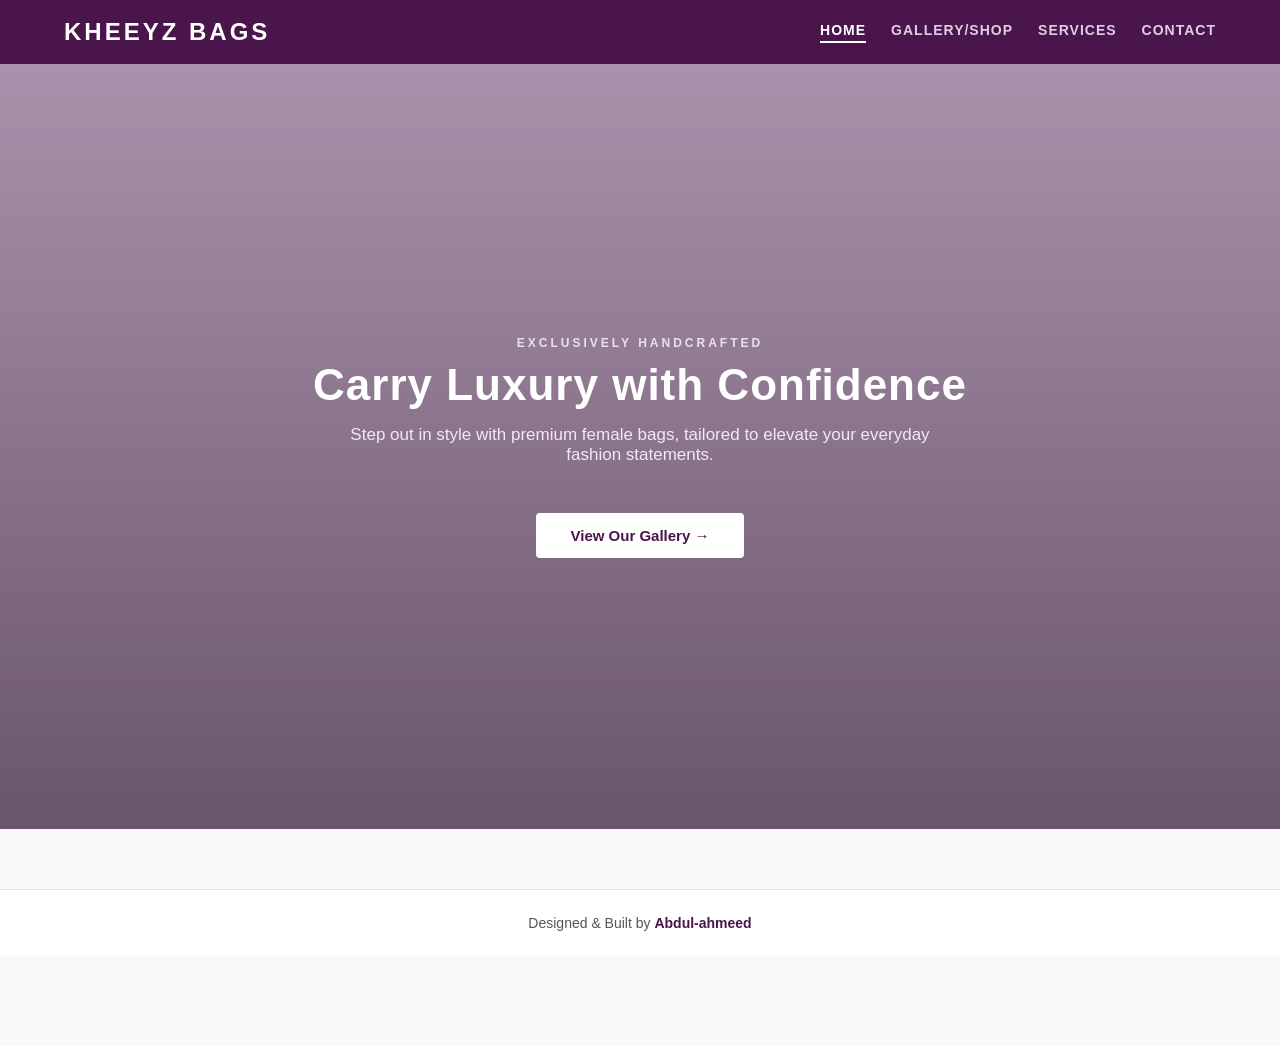
<file: index.html>
<!DOCTYPE html>
<html lang="en">
<head>
    <meta charset="UTF-8">
    <meta name="viewport" content="width=device-width, initial-scale=1.0">
    <title>Kheeyz Bags | Luxury Collection</title>
    <link rel="stylesheet" href="style.css">
   <link rel="icon" type="image/jpeg" href="logo.jpg.jpeg">
    <link rel="manifest" href="manifest.json">
</head>
<body>

    <header class="navbar">
        <div class="logo">KHEEYZ BAGS</div>
        <nav class="nav-links">
            <a href="index.html" class="active">Home</a>
            <a href="store.html">Gallery/Shop</a>
            <a href="service.html">Services</a>
            <a href="contact.html">Contact</a>
        </nav>
    </header>

    <section class="hero-section">
        <div class="hero-content">
            <span class="sub-title">EXCLUSIVELY HANDCRAFTED</span>
            <h2>Carry Luxury with Confidence</h2>
            <p>Step out in style with premium female bags, tailored to elevate your everyday fashion statements.</p>
            <br>
            <button class="explore-btn" onclick="window.location.href='store.html'">View Our Gallery →</button>
        </div>
    </section>

    <footer class="site-footer">
        <p>Designed & Built by <a href="https://wa.me/2349133125043?text=Hi,%20I%20saw%20the%20Kheeyz%20Bags%20site%20and%20want%20to%20inquire%20about%20a%20website!" target="_blank">Abdul-ahmeed</a></p>
    </footer>

</body>
</html>
</file>
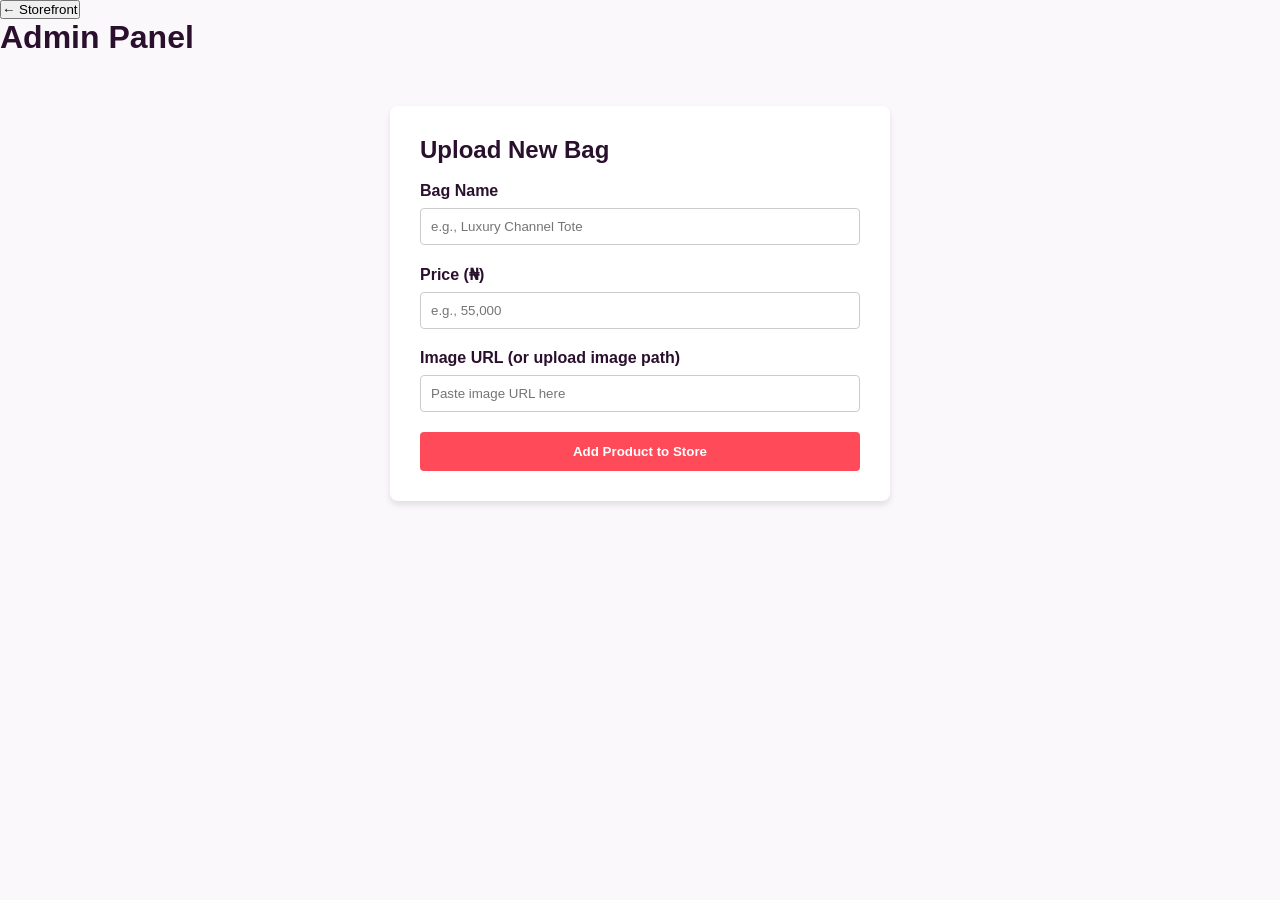
<file: admin.html>
<!DOCTYPE html>
<html lang="en">
<head>
    <meta charset="UTF-8">
    <meta name="viewport" content="width=device-width, initial-scale=1.0">
    <title>Admin - Add New Bag</title>
    <link rel="stylesheet" href="style.css">
    <style>
        .form-container { max-width: 500px; margin: 50px auto; background: white; padding: 30px; border-radius: 8px; box-shadow: 0 4px 6px rgba(0,0,0,0.1); }
        .form-group { margin-bottom: 20px; }
        .form-group label { display: block; margin-bottom: 8px; font-weight: 600; }
        .form-group input { width: 100%; padding: 10px; border: 1px solid #ccc; border-radius: 4px; }
        .submit-btn { background: #ff4a5a; color: white; border: none; padding: 12px; width: 100%; border-radius: 4px; cursor: pointer; font-weight: bold; }
    </style>
</head>
<body>

    <header>
        <button class="back-btn" onclick="window.location.href='index.html'">← Storefront</button>
        <h1>Admin Panel</h1>
        <div></div>
    </header>

    <div class="form-container">
        <h2>Upload New Bag</h2>
        <br>
        <form id="product-form">
            <div class="form-group">
                <label for="bag-name">Bag Name</label>
                <input type="text" id="bag-name" required placeholder="e.g., Luxury Channel Tote">
            </div>
            <div class="form-group">
                <label for="bag-price">Price (₦)</label>
                <input type="text" id="bag-price" required placeholder="e.g., 55,000">
            </div>
            <div class="form-group">
                <label for="bag-image">Image URL (or upload image path)</label>
                <input type="text" id="bag-image" required placeholder="Paste image URL here">
            </div>
            <button type="submit" class="submit-btn">Add Product to Store</button>
        </form>
    </div>

    <script>
        // Quick script to handle the admin form submission
        document.getElementById('product-form').addEventListener('submit', function(e) {
            e.preventDefault();
            
            const name = document.getElementById('bag-name').value;
            const price = document.getElementById('bag-price').value;
            const image = document.getElementById('bag-image').value;
            
            const newProduct = { name, price, image };
            
            // Get existing products from localStorage, or start a new array
            let products = JSON.parse(localStorage.getItem('storedProducts')) || [];
            products.push(newProduct);
            
            // Save back to localStorage
            localStorage.setItem('storedProducts', JSON.stringify(products));
            
            alert('Product added successfully!');
            this.reset();
        });
    </script>
</body>
</html>
</file>
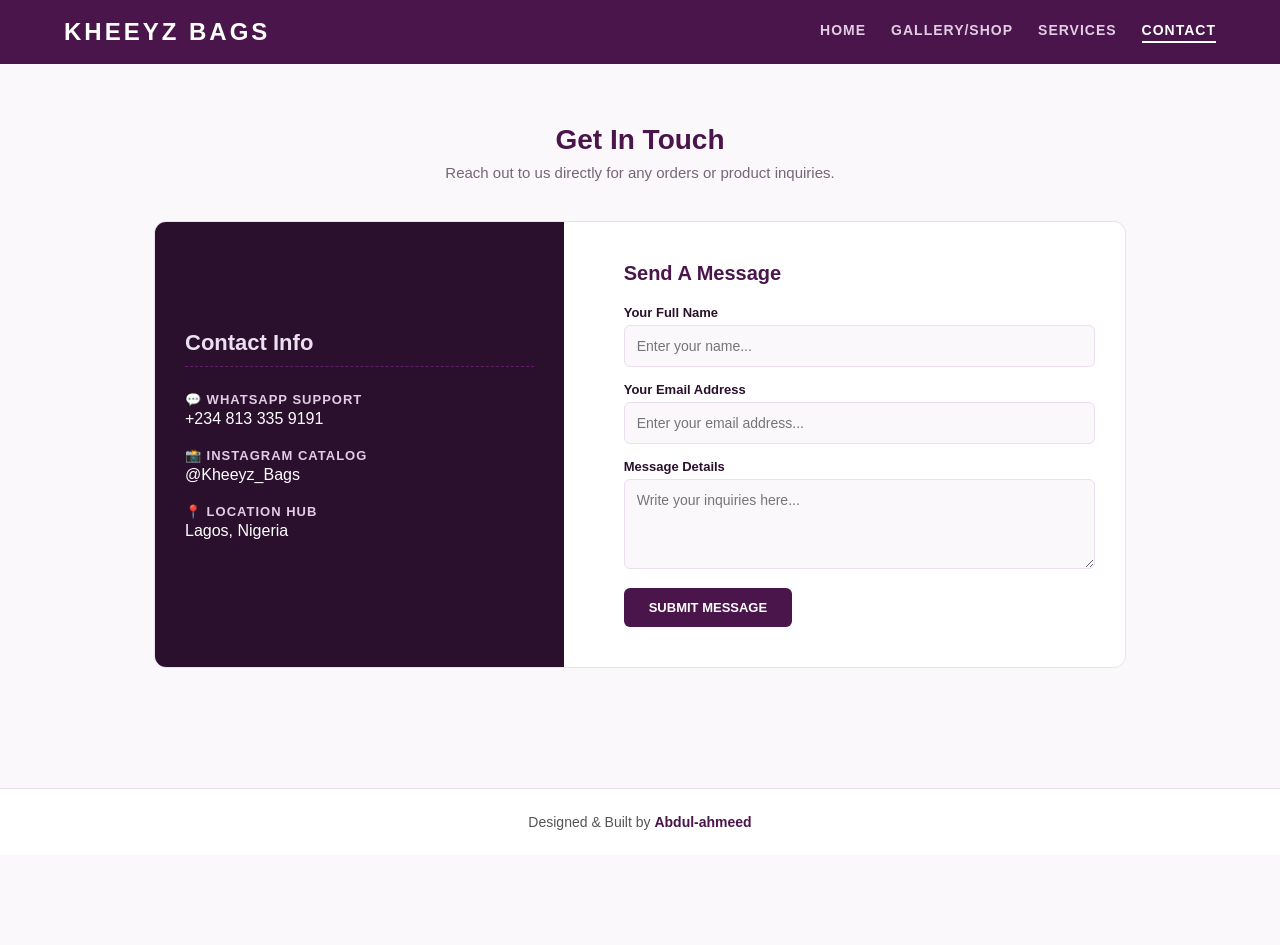
<file: contact.html>
<!DOCTYPE html>
<html lang="en">
<head>
    <meta charset="UTF-8">
    <meta name="viewport" content="width=device-width, initial-scale=1.0">
    <title>Contact Us - Kheeyz Bags</title>
    <link rel="stylesheet" href="style.css">
    <link rel="icon" type="image/jpeg" href="logo.jpg.jpeg">
</head>
<body>

    <header class="navbar">
        <div class="logo">KHEEYZ BAGS</div>
        <nav class="nav-links">
            <a href="index.html">Home</a>
            <a href="store.html">Gallery/Shop</a>
            <a href="service.html">Services</a>
            <a href="contact.html" class="active">Contact</a>
        </nav>
    </header>

    <section class="page-container">
        <div class="page-title">
            <h2>Get In Touch</h2>
            <p>Reach out to us directly for any orders or product inquiries.</p>
        </div>

        <div class="contact-split-grid">
            
            <div class="contact-info-panel">
                <h3>Contact Info</h3>
                
                <div class="info-item-row">
                    <strong>💬 WhatsApp Support</strong>
                    <p><a href="https://wa.me/2348133359191" target="_blank">+234 813 335 9191</a></p>
                </div>

                <div class="info-item-row">
                    <strong>📸 Instagram Catalog</strong>
                    <p><a href="https://instagram.com" target="_blank">@Kheeyz_Bags</a></p>
                </div>

                <div class="info-item-row">
                    <strong>📍 Location Hub</strong>
                    <p>Lagos, Nigeria</p>
                </div>
            </div>

            <div class="contact-form-panel">
                <h3>Send A Message</h3>
                <form action="#">
                    <div class="form-field-group">
                        <label>Your Full Name</label>
                        <input type="text" placeholder="Enter your name..." required>
                    </div>
                    <div class="form-field-group">
                        <label>Your Email Address</label>
                        <input type="email" placeholder="Enter your email address..." required>
                    </div>
                    <div class="form-field-group">
                        <label>Message Details</label>
                        <textarea rows="4" placeholder="Write your inquiries here..." required></textarea>
                    </div>
                    <button type="submit" class="form-submit-btn">Submit Message</button>
                </form>
            </div>

        </div>
    </section>

    <footer class="site-footer">
        <p>Designed & Built by <a href="https://wa.me/2349133125043?text=Hi,%20I%20saw%20the%20Kheeyz%20Bags%20site%20and%20want%20to%20inquire%20about%20a%20website!" target="_blank">Abdul-ahmeed</a></p>
    </footer>

</body>
</html>
</file>
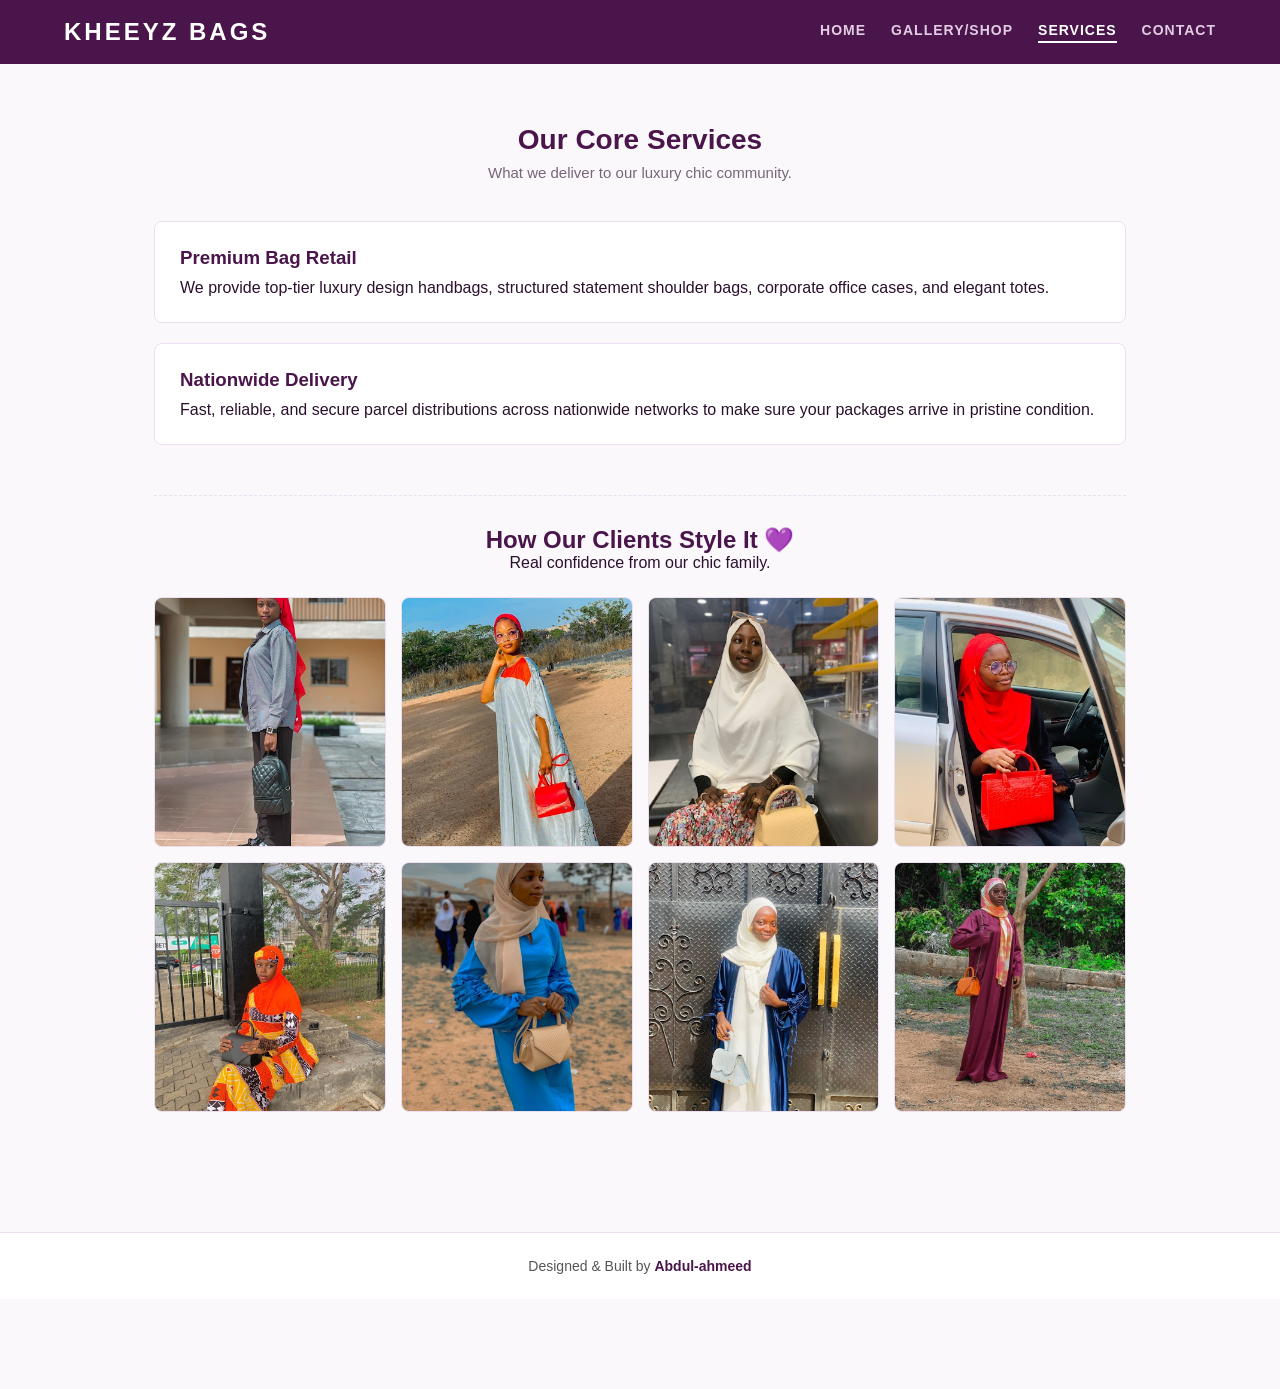
<file: service.html>
<!DOCTYPE html>
<html lang="en">
<head>
    <meta charset="UTF-8">
    <meta name="viewport" content="width=device-width, initial-scale=1.0">
    <title>Our Services - Kheeyz Bags</title>
    <link rel="stylesheet" href="style.css">
  <link rel="icon" type="image/jpeg" href="logo.jpg.jpeg">
</head>
<body>

    <header class="navbar">
        <div class="logo">KHEEYZ BAGS</div>
        <nav class="nav-links">
            <a href="index.html">Home</a>
            <a href="store.html">Gallery/Shop</a>
            <a href="service.html" class="active">Services</a>
            <a href="contact.html">Contact</a>
        </nav>
    </header>

    <section class="page-container">
        <div class="page-title">
            <h2>Our Core Services</h2>
            <p>What we deliver to our luxury chic community.</p>
        </div>

        <div class="service-card" style="background:#ffffff; border:1px solid #ebdff0; padding:25px; margin-bottom:20px; border-radius:8px;">
            <h3>Premium Bag Retail</h3>
            <p>We provide top-tier luxury design handbags, structured statement shoulder bags, corporate office cases, and elegant totes.</p>
        </div>

        <div class="service-card" style="background:#ffffff; border:1px solid #ebdff0; padding:25px; margin-bottom:20px; border-radius:8px;">
            <h3>Nationwide Delivery</h3>
            <p>Fast, reliable, and secure parcel distributions across nationwide networks to make sure your packages arrive in pristine condition.</p>
        </div>

        <div class="lookbook-title">
            <h2>How Our Clients Style It 💜</h2>
            <p>Real confidence from our chic family.</p>
        </div>

        <div class="lookbook-grid">
            <div class="lookbook-item"><img src="client1.jpg" alt="Lookbook" onerror="this.src='logo.jpg.jepg'"></div>
            <div class="lookbook-item"><img src="client2.jpg" alt="Lookbook" onerror="this.src='logo.jpg.jepg'"></div>
            <div class="lookbook-item"><img src="client3.jpg" alt="Lookbook" onerror="this.src='logo.jpg.jepg'"></div>
            <div class="lookbook-item"><img src="client4.jpg" alt="Lookbook" onerror="this.src='logo.jpg.jepg'"></div>
            <div class="lookbook-item"><img src="client5.jpg" alt="Lookbook" onerror="this.src='logo.jpg.jepg'"></div>
            <div class="lookbook-item"><img src="client6.jpg" alt="Lookbook" onerror="this.src='logo.jpg.jepg'"></div>
            <div class="lookbook-item"><img src="client7.jpg" alt="Lookbook" onerror="this.src='logo.jpg.jepg'"></div>
            <div class="lookbook-item"><img src="client8.jpg" alt="Lookbook" onerror="this.src='logo.jpg.jepg'"></div>
        </div>
    </section>

    <footer class="site-footer">
        <p>Designed & Built by <a href="https://wa.me/2349133125043?text=Hi,%20I%20saw%20the%20Kheeyz%20Bags%20site%20and%20want%20to%20inquire%20about%20a%20website!" target="_blank">Abdul-ahmeed</a></p>
    </footer>

</body>
</html>
</file>
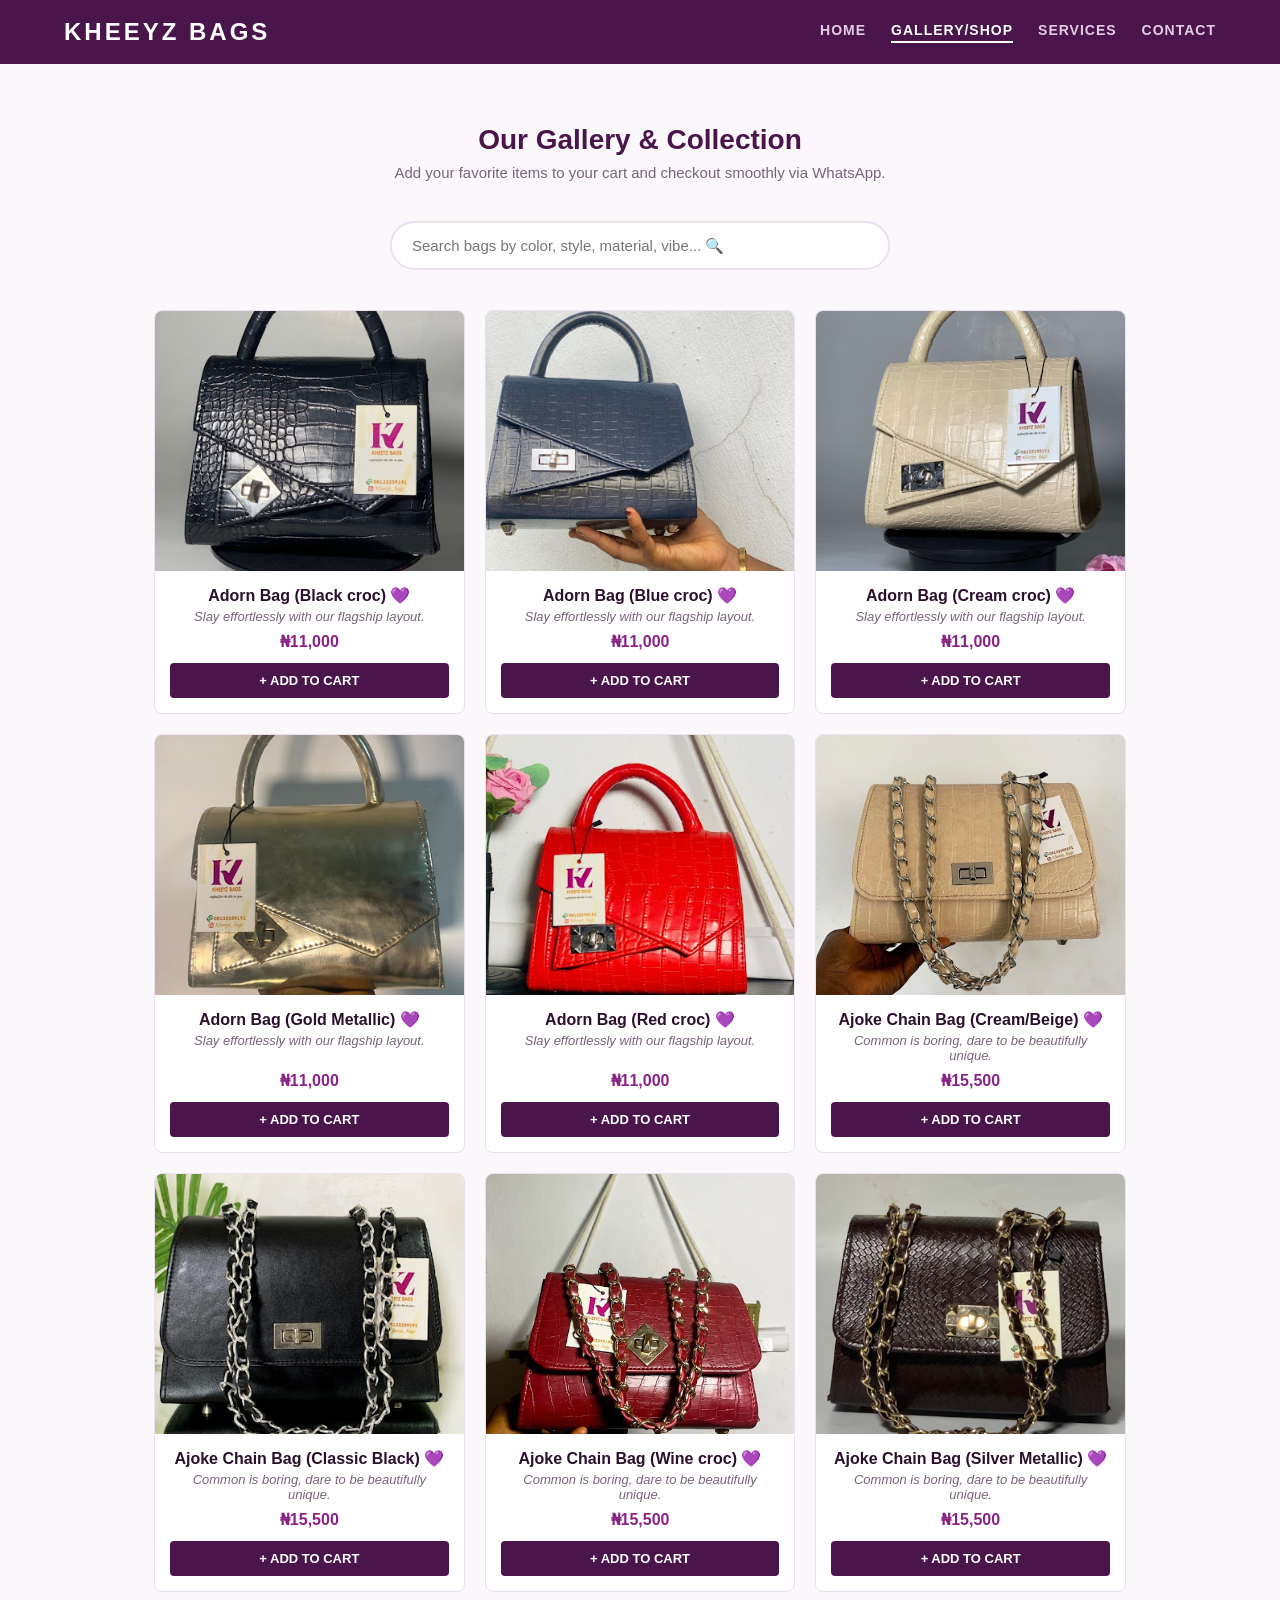
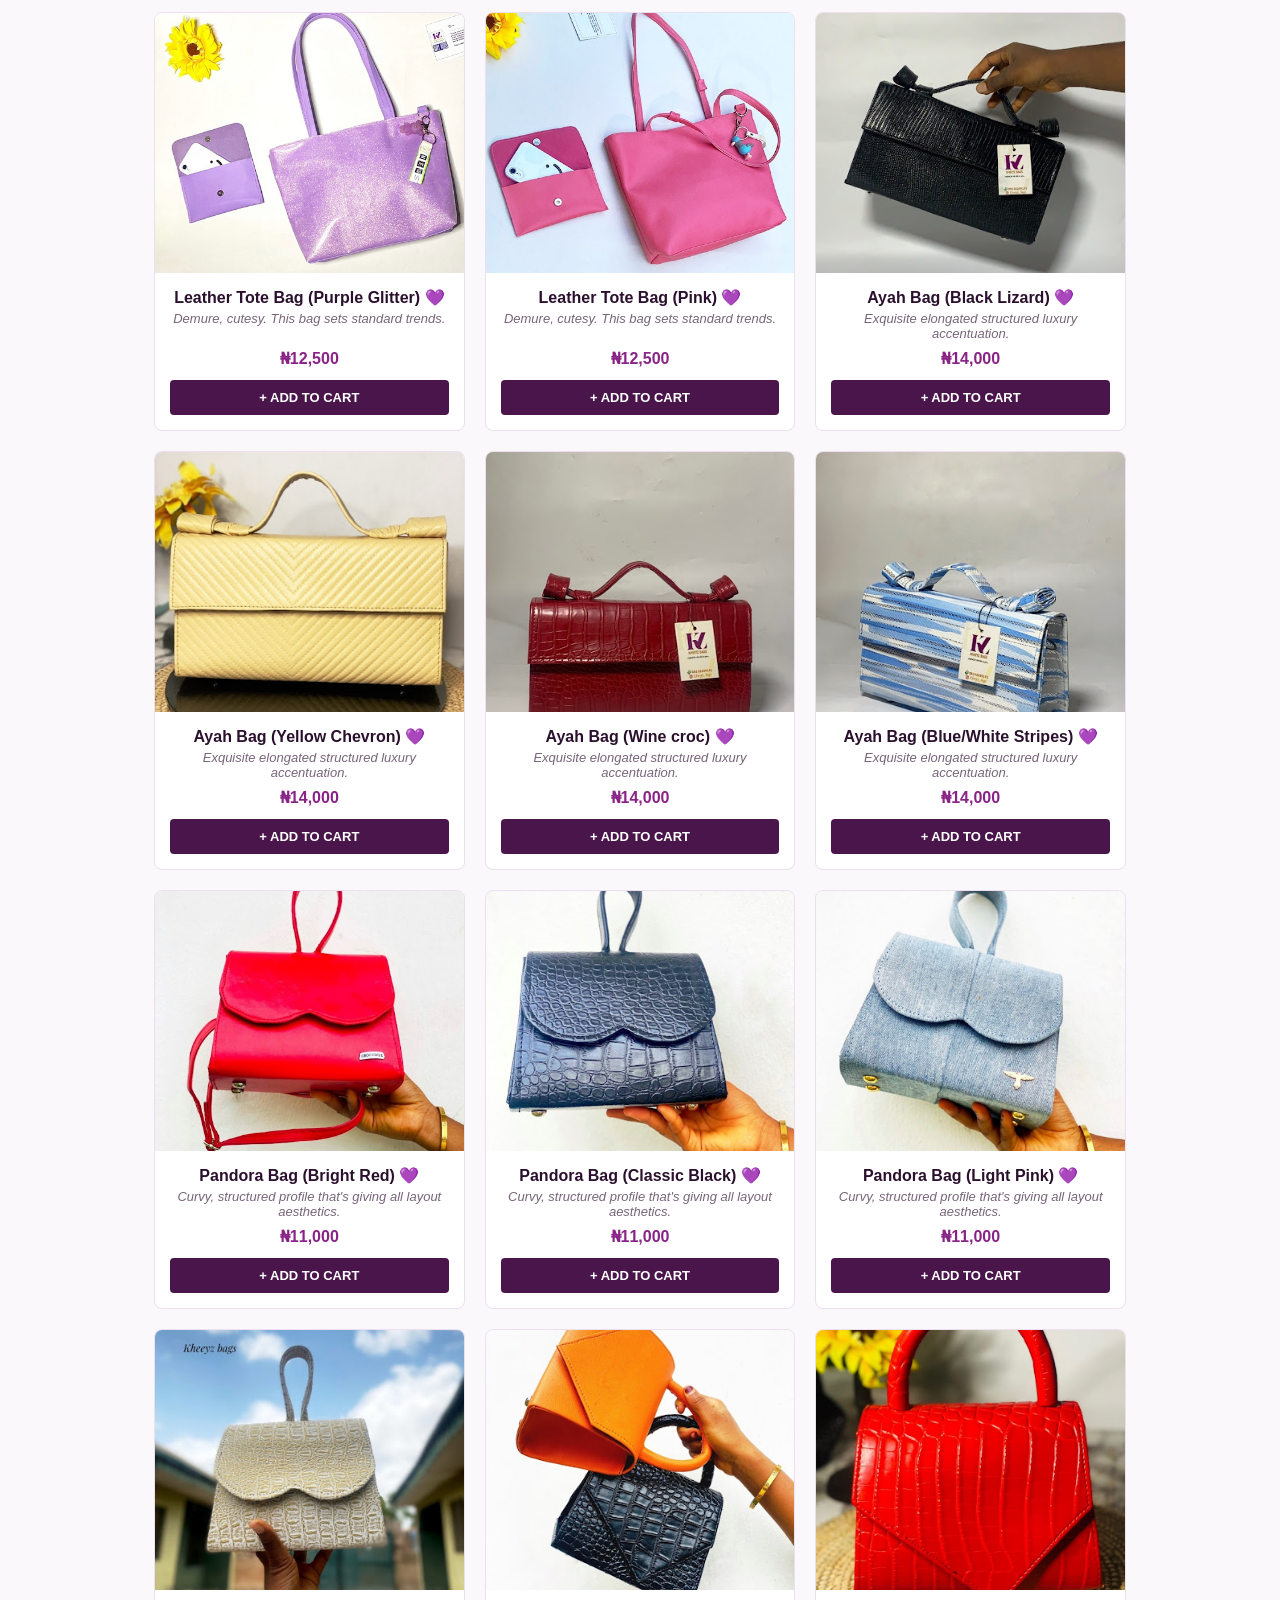
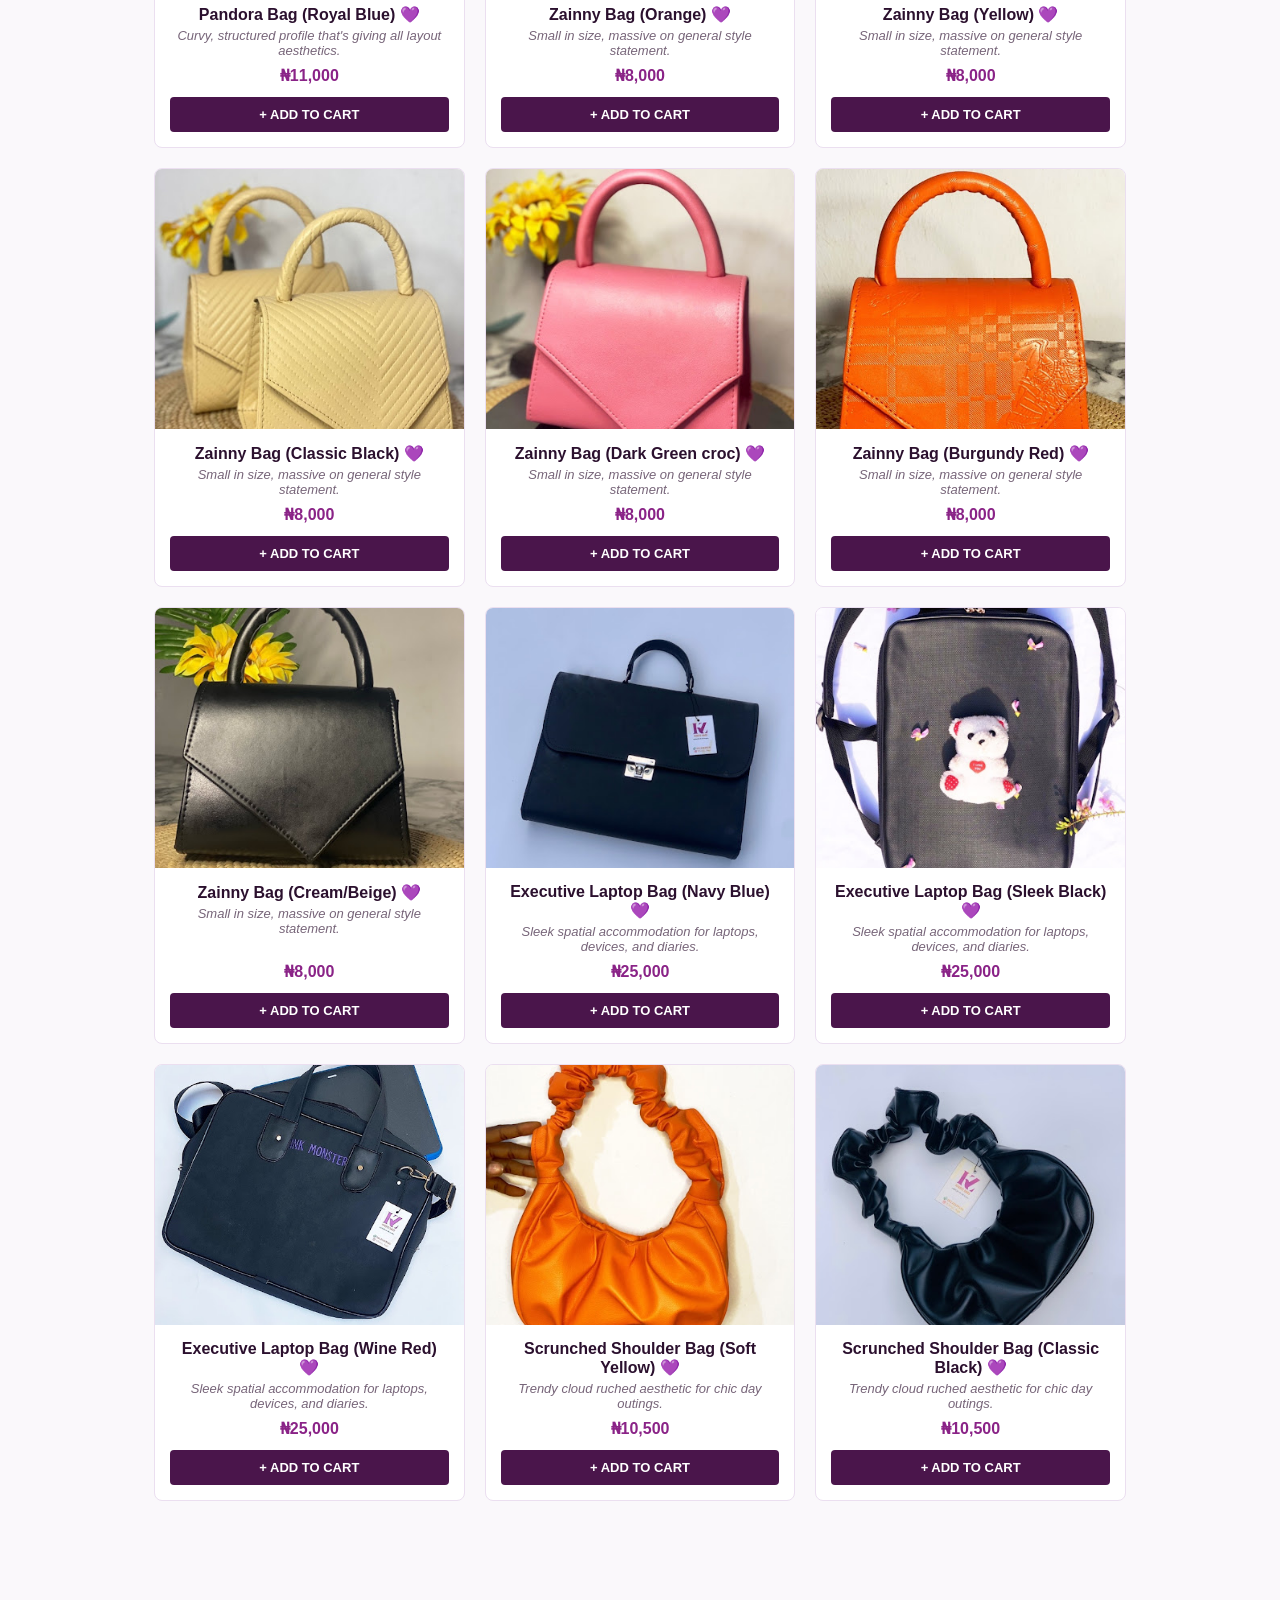
<file: store.html>
<!DOCTYPE html>
<html lang="en">
<head>
    <meta charset="UTF-8">
    <meta name="viewport" content="width=device-width, initial-scale=1.0">
    <title>Gallery/Shop - Kheezy Bags</title>
    <link rel="icon" type="image/jpeg" href="logo.jpg.jpeg">
    <link rel="stylesheet" href="style.css">
</head>
<body>

     <header class="navbar">
        <div class="logo">KHEEYZ BAGS</div>
        <nav class="nav-links">
            <a href="index.html">Home</a>
            <a href="store.html" class="active">Gallery/Shop</a>
            <a href="service.html">Services</a>
            <a href="contact.html">Contact</a>
        </nav>
    </header>


    <section class="page-container">
        <div class="page-title">
            <h2>Our Gallery & Collection</h2>
            <p>Add your favorite items to your cart and checkout smoothly via WhatsApp.</p>
        </div>

        <div class="search-container">
            <input type="text" id="shopSearch" oninput="filterProducts()" placeholder="Search bags by color, style, material, vibe... 🔍">
        </div>

        <div class="product-grid" id="productGrid">
            </div>
    </main>

    <div class="floating-cart" id="floatingCart" style="display: none;">
        <div class="cart-details">
            <span id="cartCount">0 items</span> Selected | <strong>Total: <span id="cartTotal">₦0</span></strong>
        </div>
        <button class="checkout-btn" onclick="checkoutToWhatsApp()">Checkout on WhatsApp 💬</button>
    </div>

    <script src="script.js"></script>
</body>
</html>
</file>
<file: style.css>
/* style.css */

/* Base Brand Reset */
* {
    margin: 0;
    padding: 0;
    box-sizing: border-box;
    font-family: 'Segoe UI', Tahoma, Geneva, Verdana, sans-serif;
}

body {
    background-color: #faf8fb; /* Tinted off-white background */
    color: #2b102e;
    padding-bottom: 90px;
}

/* Elegant Purple Navbar */
.navbar {
    display: flex;
    justify-content: space-between;
    align-items: center;
    background-color: #4A154B; /* Rich Luxury Deep Purple */
    padding: 18px 5%;
    position: sticky;
    top: 0;
    z-index: 1000;
}

.logo {
    font-size: 24px;
    font-weight: 800;
    letter-spacing: 3px;
    color: #ffffff;
}

.nav-links {
    display: flex;
    gap: 25px;
}

.nav-links a {
    text-decoration: none;
    color: #e2cce4;
    font-size: 14px;
    font-weight: 600;
    text-transform: uppercase;
    letter-spacing: 1px;
    transition: color 0.2s ease;
}

.nav-links a:hover, .nav-links a.active {
    color: #ffffff;
    border-bottom: 2px solid #ffffff;
    padding-bottom: 3px;
}

/* KEEPING EXACTLY AS YOU WANTED: Beautiful Banner for Home Page */
.hero-section {
    background: linear-gradient(rgba(74, 21, 75, 0.45), rgba(43, 16, 46, 0.7)), 
                url('https://images.unsplash.com/photo-1547949003-9792a18a2601?w=1200') no-repeat center center/cover;
    height: 85vh;
    display: flex;
    justify-content: center;
    align-items: center;
    text-align: center;
    color: white;
    padding: 0 20px;
}

.hero-content .sub-title {
    font-size: 12px;
    letter-spacing: 3px;
    color: #ebdff0;
    font-weight: 700;
    display: block;
    margin-bottom: 10px;
}

.hero-content h2 {
    font-size: 44px;
    font-weight: 700;
    margin-bottom: 15px;
    letter-spacing: 1px;
}

.hero-content p {
    font-size: 17px;
    max-width: 600px;
    margin: 0 auto 30px auto;
    color: #f3e8f4;
}

.explore-btn {
    background-color: #ffffff;
    color: #4A154B;
    border: none;
    padding: 14px 35px;
    font-size: 15px;
    font-weight: 700;
    border-radius: 4px;
    cursor: pointer;
    transition: transform 0.2s ease;
}

.explore-btn:hover {
    transform: scale(1.03);
}

/* Main Layout Wrapper */
.page-container {
    padding: 60px 5%;
    max-width: 1100px;
    margin: 0 auto;
}

.page-title {
    text-align: center;
    margin-bottom: 40px;
}

.page-title h2 {
    font-size: 28px;
    color: #4A154B;
    margin-bottom: 8px;
}

.page-title p {
    font-size: 15px;
    color: #776579;
}

/* Gallery Shop Items Filter Setup */
.search-container {
    max-width: 500px;
    margin: 0 auto 40px auto;
}

#shopSearch {
    width: 100%;
    padding: 14px 20px;
    border: 2px solid #ebdff0;
    border-radius: 30px;
    font-size: 15px;
    outline: none;
    background-color: #ffffff;
}

#shopSearch:focus {
    border-color: #4A154B;
}

/* Gallery Grid Layout */
.product-grid {
    display: grid;
    grid-template-columns: repeat(3, 1fr);
    gap: 20px;
}

.product-card {
    background-color: #ffffff;
    border-radius: 8px;
    overflow: hidden;
    border: 1px solid #ebdff0;
    display: flex;
    flex-direction: column;
}

.image-wrapper {
    width: 100%;
    height: 260px;
}

.image-wrapper img {
    width: 100%;
    height: 100%;
    object-fit: cover;
}

.product-info {
    padding: 15px;
    text-align: center;
    display: flex;
    flex-direction: column;
    flex-grow: 1;
    justify-content: space-between;
}

.product-info h3 {
    font-size: 16px;
    color: #2b102e;
    margin-bottom: 4px;
}

.product-desc {
    font-size: 13px;
    color: #776579;
    margin-bottom: 8px;
    font-style: italic;
}

.price {
    font-weight: 700;
    color: #8A2387;
    margin-bottom: 12px;
}

.cart-controls {
    display: flex;
    justify-content: center;
    align-items: center;
    gap: 12px;
}

.add-btn {
    background-color: #4A154B;
    color: white;
    border: none;
    padding: 10px 16px;
    font-size: 13px;
    font-weight: 700;
    border-radius: 4px;
    cursor: pointer;
    text-transform: uppercase;
    width: 100%;
}

.qty-control {
    display: flex;
    align-items: center;
    justify-content: space-between;
    width: 100%;
    border: 1px solid #ebdff0;
    border-radius: 4px;
    overflow: hidden;
}

.qty-btn {
    background-color: #f3e8f4;
    border: none;
    color: #4A154B;
    width: 35px;
    height: 35px;
    font-weight: bold;
    font-size: 16px;
}

.qty-number {
    font-weight: 700;
}

/* Floating Shop Checkout Bar */
.floating-cart {
    position: fixed;
    bottom: 20px;
    left: 50%;
    transform: translateX(-50%);
    background-color: #4A154B;
    color: white;
    padding: 15px 25px;
    border-radius: 50px;
    display: flex;
    justify-content: space-between;
    align-items: center;
    gap: 30px;
    box-shadow: 0 8px 24px rgba(0,0,0,0.2);
    z-index: 2000;
    width: 90%;
    max-width: 600px;
}

.checkout-btn {
    background-color: #25D366;
    color: white;
    border: none;
    padding: 10px 20px;
    border-radius: 25px;
    font-weight: 700;
    cursor: pointer;
}

/* Original Split Contact Page Layout */
.contact-split-grid {
    display: grid;
    grid-template-columns: 1fr 1.3fr;
    gap: 30px;
    background: #ffffff;
    border: 1px solid #ebdff0;
    border-radius: 12px;
    overflow: hidden;
    margin-top: 20px;
}

.contact-info-panel {
    background-color: #2b102e;
    color: #ffffff;
    padding: 40px 30px;
    display: flex;
    flex-direction: column;
    justify-content: center;
}

.contact-info-panel h3 {
    font-size: 22px;
    margin-bottom: 25px;
    color: #ebdff0;
    border-bottom: 1px dashed #631d64;
    padding-bottom: 10px;
}

.info-item-row {
    margin-bottom: 20px;
}

.info-item-row strong {
    display: block;
    font-size: 13px;
    color: #e2cce4;
    text-transform: uppercase;
    letter-spacing: 1px;
    margin-bottom: 3px;
}

.info-item-row p, .info-item-row a {
    font-size: 16px;
    color: #ffffff;
    text-decoration: none;
}

.info-item-row a:hover {
    text-decoration: underline;
}

.contact-form-panel {
    padding: 40px 30px;
}

.contact-form-panel h3 {
    color: #4A154B;
    margin-bottom: 20px;
    font-size: 20px;
}

.form-field-group {
    margin-bottom: 15px;
}

.form-field-group label {
    display: block;
    font-size: 13px;
    font-weight: 600;
    margin-bottom: 5px;
    color: #2b102e;
}

.form-field-group input, .form-field-group textarea {
    width: 100%;
    padding: 12px;
    border: 1px solid #ebdff0;
    border-radius: 6px;
    outline: none;
    font-size: 14px;
    background: #faf8fb;
}

.form-field-group input:focus, .form-field-group textarea:focus {
    border-color: #4A154B;
}

.form-submit-btn {
    background-color: #4A154B;
    color: white;
    border: none;
    padding: 12px 25px;
    font-weight: 700;
    border-radius: 6px;
    cursor: pointer;
    text-transform: uppercase;
    font-size: 13px;
}

.form-submit-btn:hover {
    background-color: #631d64;
}

/* Service Lookbook Configurations */
.service-card {
    background: white;
    padding: 25px;
    border-radius: 8px;
    border-left: 5px solid #4A154B;
    border-top: 1px solid #ebdff0;
    border-right: 1px solid #ebdff0;
    border-bottom: 1px solid #ebdff0;
    margin-bottom: 20px;
}

.service-card h3 {
    color: #4A154B;
    margin-bottom: 10px;
}

.lookbook-title {
    text-align: center;
    margin: 50px 0 25px 0;
    border-top: 1px dashed #ebdff0;
    padding-top: 30px;
}

.lookbook-title h2 { 
    color: #4A154B; 
}

.lookbook-grid {
    display: grid;
    grid-template-columns: repeat(4, 1fr);
    gap: 15px;
}

.lookbook-item {
    border-radius: 8px;
    overflow: hidden;
    border: 1px solid #ebdff0;
    height: 250px;
}

.lookbook-item img {
    width: 100%;
    height: 100%;
    object-fit: cover;
}

/* Developer Footer Styling */
.site-footer {
    text-align: center;
    padding: 25px 20px;
    background-color: #ffffff;
    border-top: 1px solid #ebdff0;
    margin-top: 60px;
    font-size: 14px;
    color: #555555;
    width: 100%;
}

.site-footer a {
    color: #4A154B; 
    text-decoration: none;
    font-weight: bold;
    transition: color 0.2s ease;
}

.site-footer a:hover {
    text-decoration: underline;
    color: #8A2387; 
}

/* Responsive Media Queries */
@media (max-width: 768px) {
    .product-grid {
        grid-template-columns: repeat(2, 1fr);
        gap: 12px;
    }
    .lookbook-grid {
        grid-template-columns: repeat(2, 1fr);
    }
    .contact-split-grid {
        grid-template-columns: 1fr;
    }
    .image-wrapper {
        height: 180px; 
    }
    .product-info h3 {
        font-size: 13px;
    }
    .navbar {
        flex-direction: column;
        gap: 12px;
        padding: 15px;
    }
    .nav-links {
        gap: 15px;
    }
    .site-footer {
        margin-top: 40px;
        font-size: 13px;
    }
}
</file>
